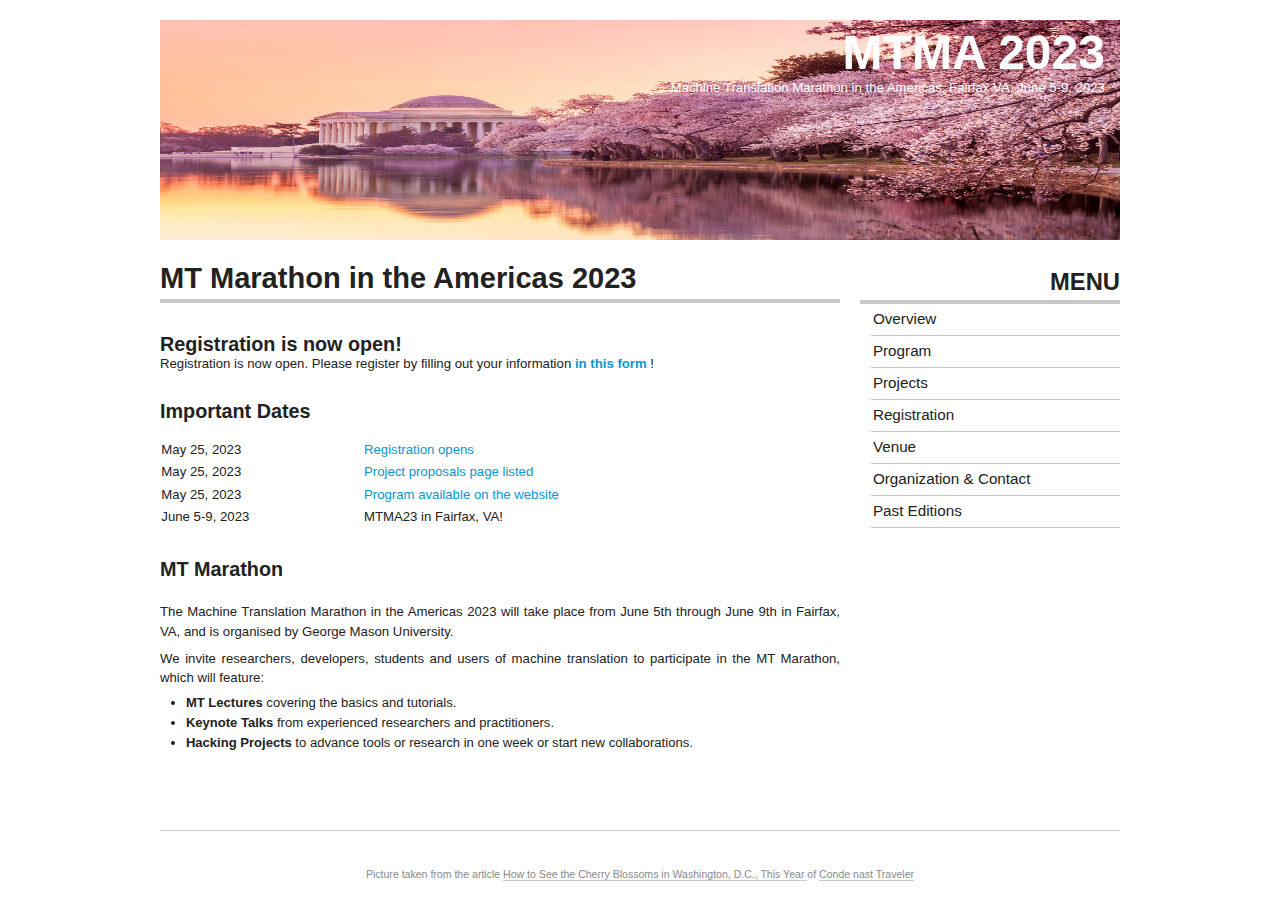
<file: index.html>
<!DOCTYPE html PUBLIC "-//W3C//DTD XHTML 1.0 Strict//EN" "https://www.w3.org/TR/xhtml1/DTD/xhtml1-strict.dtd">

<html xmlns="https://www.w3.org/1999/xhtml" xml:lang="en" lang="en"><head>
  <title>MTMA 2023 Mason
</title>
  <meta name="generator" content="PmWiki"/>
  <link rel="stylesheet" type="text/css" href="assets/css/style.css" media="screen"/>
  <link rel="stylesheet" type="text/css" href="assets/css/custom.css" media="screen"/>
  <!--[if lte IE 7]><link rel="stylesheet" type="text/css" href="https://www.statmt.org/mtm12/pub/skins/Nepherim-Equilibrium/ie7.css" media="screen" /><![endif]-->
  <!--HTMLHeader-->
  <meta http-equiv="Content-Type" content="text/html; charset=UTF-8"/>
  <meta name="robots" content="index,follow"/>

<style type="text/css">
<!--
tr.passed td {text-decoration: line-through;}
tr td.passed {text-decoration: line-through;}
-->
.alncenter { text-align: center; }
</style>

<!-- Marquee Styles -->
<style style="text/css">
.marquee {
height: 55px;
overflow: hidden;
position: relative;
}
.marquee h3 {
position: absolute;
width: 100%;
height: 100%;
margin: 0;
        line-height: 20px;
        text-align: center;
        /* Starting position */
        -moz-transform:translateX(100%);
        -webkit-transform:translateX(100%);
transform:translateX(100%);
          /* Apply animation to this element */
          -moz-animation: marquee 10s linear infinite;
          -webkit-animation: marquee 10s linear infinite;
animation: marquee 10s linear infinite;
}
/* Move it (define the animation) */
@-moz-keyframes marquee {
    0%   { -moz-transform: translateX(100%); }
    100% { -moz-transform: translateX(-100%); }
}
@-webkit-keyframes marquee {
    0%   { -webkit-transform: translateX(100%); }
    100% { -webkit-transform: translateX(-100%); }
}
@keyframes marquee {
    0%   {
        -moz-transform: translateX(100%); /* Firefox bug fix */
        -webkit-transform: translateX(100%); /* Firefox bug fix */
transform: translateX(100%);
    }
    100% {
        -moz-transform: translateX(-100%); /* Firefox bug fix */
        -webkit-transform: translateX(-100%); /* Firefox bug fix */
transform: translateX(-100%);
    }
}
</style>

<style style="text/css">
.righttop {
float: right;
position: relative;
top: -55px;
}
</style>


</head>

<body>
  <div id="page-wrap" class="force_contain">
    <div id="top">
      <!-- PageHeaderFmt -->
      <div id="siteheader">
        <h1 class="sitetitle"><a class="urllink" href="https://mtma23.github.io/" rel="nofollow" style="color: white">MTMA 2023</a></h1>
        <div class="sitetag">Machine Translation Marathon in the Americas, Fairfax VA, June 5-9, 2023</div>
      </div>
    </div>

    <div class="content">
      <!-- PageTitleFmt -->
      <div class="vspace"></div>
      <h3 class="page-head"><a href="https://mtma23.github.io/">MT Marathon in the Americas 2023
</a></h3>
      <!-- /PageTitleFmt -->

      <!-- PageText -->
      <div id="wikitext">

        <h3> Registration is now open! </h3>
        Registration is now open. Please register by filling out your information <b><a href="https://forms.gle/eahQxxQ2fVy6bJWR6"> in this form </a></b>!
        
        
<h3>Important Dates</h3>
<!--   All dates below are tentative. They will be updated with exact dates soon. -->

<br/>

<table id="important-dates">
  <tr class=''>
    <td>May 25, 2023</td>
    <td><a href="registration.html">Registration opens</a></td>
  </tr>
  
  <tr class=''>
    <td>May 25, 2023</td>
    <td><a href="projects.html">Project proposals page listed</a></td>
  </tr>
  
  <tr class=''>
    <td>May 25, 2023</td>
    <td><a href="program.html">Program available on the website</a></td>
  </tr>
  <tr class=''>
    <td>June 5-9, 2023</td>
    <td>MTMA23 in Fairfax, VA!</td>
  </tr>
</table>

<h3>MT Marathon</h3>

<br/>
<p class="vspace" >
The Machine Translation Marathon in the Americas 2023 will take place from June 5th through June 9th in Fairfax, VA, and is organised 
 by George Mason University.
</p>
<p>
We invite researchers, developers, students and users of machine translation to participate in the MT Marathon, which will feature:
</p>
<ul>
<li> <b>MT Lectures</b> covering the basics and tutorials.</li>
<li> <b>Keynote Talks</b> from experienced researchers and practitioners.</li>
<li> <b>Hacking Projects</b> to advance tools or research in one week or start new collaborations.</li>
</ul>

<br/>

<!-- <h3>Sponsors</h3>
<p></p>

<div id="sponsors-grid">
  <div class="sponsors-element">
      <a href="https://translator.microsoft.com/"><img id="sp-3" src="assets/logos/logo-microsoft.png" height="40" border="0"/></a>
  </div>
</div>
 -->


      </div>
      <!-- /PageText -->
    </div>

    <div id="sidebar">
      <!-- PageRightFmt -->
      <h2>MENU</h2>
      <ul>
        <li><a class="selflink" href="https://mtma23.github.io/">Overview</a> </li>

        <!--<li><a class="wikilink" href="keynotes.html">Keynote Talks</a> </li>-->
        <li><a class="wikilink" href="program.html">Program</a></li>
        <li><a class="wikilink" href="projects.html">Projects</a></li>

        <li><a class="wikilink" href="registration.html">Registration</a></li>
        <!--<li><span class="wikilink">Registration</span> (closed, register on site)</li> -->

        <li><a class="wikilink" href="venue.html">Venue</a>
        <!--<li><a class="wikilink" href="visas.html">Visa</a> </li>-->

        <!--<li><a class="wikilink" href="participants.html">Registered Participants</a></li>-->
        <li><a class="wikilink" href="organization.html">Organization &amp; Contact</a> </li>
        <li><a class="wikilink" href="past.html">Past Editions</a> </li>
      </ul>
      <!-- /PageRightFmt -->
    </div>
  </div>

  <div id="footer">
    <!-- PageFooterFmt -->
    <!--<div class="footer">-->
        <!--<p>The Machine Translation Marathon is supported by <a class="urllink" rel="nofollow" href="">XYZ</a>.</p>-->
    <!--</div>-->
    <!-- /PageFooterFmt -->

    <div class="credits">
      Picture taken from the article <a href="https://www.cntraveler.com/story/how-to-see-washington-dc-cherry-blossoms-this-year">How to See the Cherry Blossoms in Washington, D.C., This Year </a> of <a href="https://www.cntraveler.com/story/how-to-see-washington-dc-cherry-blossoms-this-year">Conde nast Traveler</a> 
    </div>
  </div>

<!-- HTMLFooter -->

</body>
</html>
</file>
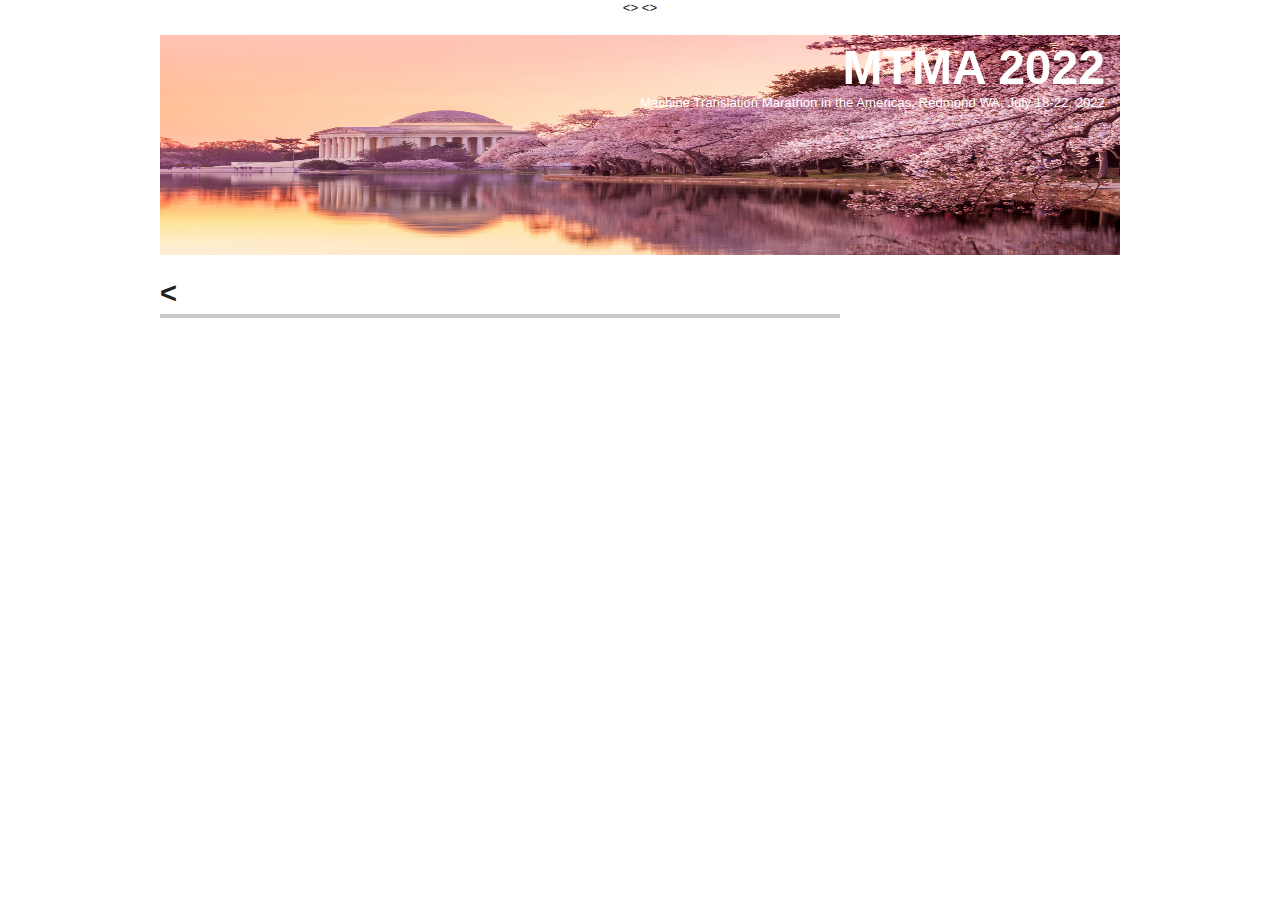
<file: _template.html>
<!DOCTYPE html PUBLIC "-//W3C//DTD XHTML 1.0 Strict//EN" "https://www.w3.org/TR/xhtml1/DTD/xhtml1-strict.dtd">
<<SUPERHEADER>>
<html xmlns="https://www.w3.org/1999/xhtml" xml:lang="en" lang="en"><head>
  <title><<PAGETITLE>></title>
  <meta name="generator" content="PmWiki"/>
  <link rel="stylesheet" type="text/css" href="assets/css/style.css" media="screen"/>
  <link rel="stylesheet" type="text/css" href="assets/css/custom.css" media="screen"/>
  <!--[if lte IE 7]><link rel="stylesheet" type="text/css" href="https://www.statmt.org/mtm12/pub/skins/Nepherim-Equilibrium/ie7.css" media="screen" /><![endif]-->
  <!--HTMLHeader-->
  <meta http-equiv="Content-Type" content="text/html; charset=UTF-8"/>
  <meta name="robots" content="index,follow"/>

<<HEAD>>

</head>

<body>
  <div id="page-wrap" class="force_contain">
    <div id="top">
      <!-- PageHeaderFmt -->
      <div id="siteheader">
        <h1 class="sitetitle"><a class="urllink" href="https://mtma22.github.io/" rel="nofollow" style="color: white">MTMA 2022</a></h1>
        <div class="sitetag">Machine Translation Marathon in the Americas, Redmond WA, July 18-22, 2022</div>
      </div>
    </div>

    <div class="content">
      <!-- PageTitleFmt -->
      <div class="vspace"></div>
      <h3 class="page-head"><a href="https://mtma22.github.io/"><<TITLE>></a></h3>
      <!-- /PageTitleFmt -->

      <!-- PageText -->
      <div id="wikitext">

<<BODY>>

      </div>
      <!-- /PageText -->
    </div>

    <div id="sidebar">
      <!-- PageRightFmt -->
      <h2>MENU</h2>
      <ul>
        <li><a class="selflink" href="https://mtma22.github.io/">Overview</a> </li>

        <!--<li><a class="wikilink" href="keynotes.html">Keynote Talks</a> </li>-->
        <li><a class="wikilink" href="program.html">Program</a></li>
        <li><a class="wikilink" href="projects.html">Projects</a></li>

        <li><a class="wikilink" href="registration.html">Registration</a></li>
        <!--<li><span class="wikilink">Registration</span> (closed, register on site)</li> -->

        <li><a class="wikilink" href="venue.html">Venue</a>
        <!--<li><a class="wikilink" href="visas.html">Visa</a> </li>-->

        <!--<li><a class="wikilink" href="participants.html">Registered Participants</a></li>-->
        <li><a class="wikilink" href="organization.html">Organization &amp; Contact</a> </li>
        <li><a class="wikilink" href="past.html">Past Editions</a> </li>
      </ul>
      <!-- /PageRightFmt -->
    </div>
  </div>

  <div id="footer">
    <!-- PageFooterFmt -->
    <!--<div class="footer">-->
        <!--<p>The Machine Translation Marathon is supported by <a class="urllink" rel="nofollow" href="">XYZ</a>.</p>-->
    <!--</div>-->
    <!-- /PageFooterFmt -->

    <div class="credits">
      Based on <a href="https://pmwiki.com/Cookbook/Equilibrium">Equilibrium</a> theme originally by <a href="https://madebyon.com/">Made By On</a>, adapted by <a href="https://solidgone.org/Skins">David Gilbert</a><br/>
      Banner picture by CommunistSquared [CC0 1.0], <a href="https://commons.wikimedia.org/wiki/File:SeattleQueenAnneSeptember2021.jpg">via Wikimedia Commons</a>
    </div>
  </div>

<!-- HTMLFooter -->

</body>
</html>
</file>
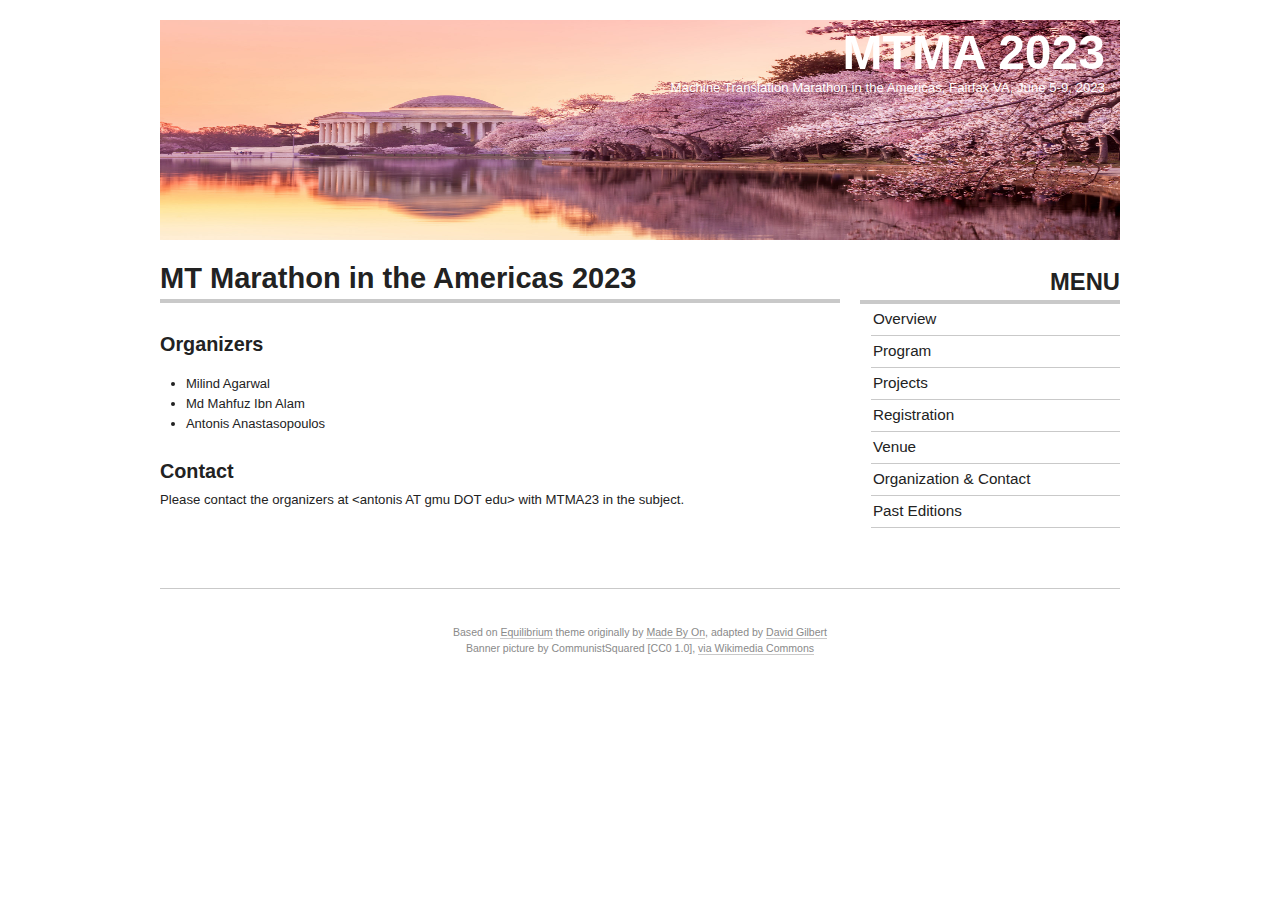
<file: organization.html>
<!DOCTYPE html PUBLIC "-//W3C//DTD XHTML 1.0 Strict//EN" "https://www.w3.org/TR/xhtml1/DTD/xhtml1-strict.dtd">

<html xmlns="https://www.w3.org/1999/xhtml" xml:lang="en" lang="en"><head>
  <title>MTMA 2023 GMU</title>
  <meta name="generator" content="PmWiki"/>
  <link rel="stylesheet" type="text/css" href="assets/css/style.css" media="screen"/>
  <link rel="stylesheet" type="text/css" href="assets/css/custom.css" media="screen"/>
  <!--[if lte IE 7]><link rel="stylesheet" type="text/css" href="https://www.statmt.org/mtm12/pub/skins/Nepherim-Equilibrium/ie7.css" media="screen" /><![endif]-->
  <!--HTMLHeader-->
  <meta http-equiv="Content-Type" content="text/html; charset=UTF-8"/>
  <meta name="robots" content="index,follow"/>

<style type="text/css">
<!--
tr.passed td {text-decoration: line-through;}
tr td.passed {text-decoration: line-through;}
-->
.alncenter { text-align: center; }
</style>

<!-- Marquee Styles -->
<style style="text/css">
.marquee {
height: 55px;
overflow: hidden;
position: relative;
}
.marquee h3 {
position: absolute;
width: 100%;
height: 100%;
margin: 0;
        line-height: 20px;
        text-align: center;
        /* Starting position */
        -moz-transform:translateX(100%);
        -webkit-transform:translateX(100%);
transform:translateX(100%);
          /* Apply animation to this element */
          -moz-animation: marquee 10s linear infinite;
          -webkit-animation: marquee 10s linear infinite;
animation: marquee 10s linear infinite;
}
/* Move it (define the animation) */
@-moz-keyframes marquee {
    0%   { -moz-transform: translateX(100%); }
    100% { -moz-transform: translateX(-100%); }
}
@-webkit-keyframes marquee {
    0%   { -webkit-transform: translateX(100%); }
    100% { -webkit-transform: translateX(-100%); }
}
@keyframes marquee {
    0%   {
        -moz-transform: translateX(100%); /* Firefox bug fix */
        -webkit-transform: translateX(100%); /* Firefox bug fix */
transform: translateX(100%);
    }
    100% {
        -moz-transform: translateX(-100%); /* Firefox bug fix */
        -webkit-transform: translateX(-100%); /* Firefox bug fix */
transform: translateX(-100%);
    }
}
</style>

<style style="text/css">
.righttop {
float: right;
position: relative;
top: -55px;
}
</style>


</head>

<body>
  <div id="page-wrap" class="force_contain">
    <div id="top">
      <!-- PageHeaderFmt -->
      <div id="siteheader">
        <h1 class="sitetitle"><a class="urllink" href="https://mtma23.github.io/" rel="nofollow" style="color: white">MTMA 2023</a></h1>
        <div class="sitetag">Machine Translation Marathon in the Americas, Fairfax VA, June 5-9, 2023</div>
      </div>
    </div>

    <div class="content">
      <!-- PageTitleFmt -->
      <div class="vspace"></div>
      <h3 class="page-head"><a href="https://mtma23.github.io/">MT Marathon in the Americas 2023
</a></h3>
      <!-- /PageTitleFmt -->

      <!-- PageText -->
      <div id="wikitext">


<h3>Organizers</h3>
<br/>
<ul>
  <li>Milind Agarwal</li>
  <li>Md Mahfuz Ibn Alam</li>
  <li>Antonis Anastasopoulos</li>
</ul>

<h3>Contact</h3>

<p>
Please contact the organizers at <span>&lt;antonis AT gmu DOT edu&gt;</span> with MTMA23 in the subject.
</p>

      </div>
      <!-- /PageText -->
    </div>

    <div id="sidebar">
      <!-- PageRightFmt -->
      <h2>MENU</h2>
      <ul>
        <li><a class="selflink" href="https://mtma23.github.io/">Overview</a> </li>

        <!--<li><a class="wikilink" href="keynotes.html">Keynote Talks</a> </li>-->
        <li><a class="wikilink" href="program.html">Program</a></li>
        <li><a class="wikilink" href="projects.html">Projects</a></li>

        <li><a class="wikilink" href="registration.html">Registration</a></li>
        <!--<li><span class="wikilink">Registration</span> (closed, register on site)</li> -->

        <li><a class="wikilink" href="venue.html">Venue</a>
        <!--<li><a class="wikilink" href="visas.html">Visa</a> </li>-->

        <!--<li><a class="wikilink" href="participants.html">Registered Participants</a></li>-->
        <li><a class="wikilink" href="organization.html">Organization &amp; Contact</a> </li>
        <li><a class="wikilink" href="past.html">Past Editions</a> </li>
      </ul>
      <!-- /PageRightFmt -->
    </div>
  </div>

  <div id="footer">
    <!-- PageFooterFmt -->
    <!--<div class="footer">-->
        <!--<p>The Machine Translation Marathon is supported by <a class="urllink" rel="nofollow" href="">XYZ</a>.</p>-->
    <!--</div>-->
    <!-- /PageFooterFmt -->

    <div class="credits">
      Based on <a href="https://pmwiki.com/Cookbook/Equilibrium">Equilibrium</a> theme originally by <a href="https://madebyon.com/">Made By On</a>, adapted by <a href="https://solidgone.org/Skins">David Gilbert</a><br/>
      Banner picture by CommunistSquared [CC0 1.0], <a href="https://commons.wikimedia.org/wiki/File:SeattleQueenAnneSeptember2021.jpg">via Wikimedia Commons</a>
    </div>
  </div>

<!-- HTMLFooter -->

</body>
</html>
</file>
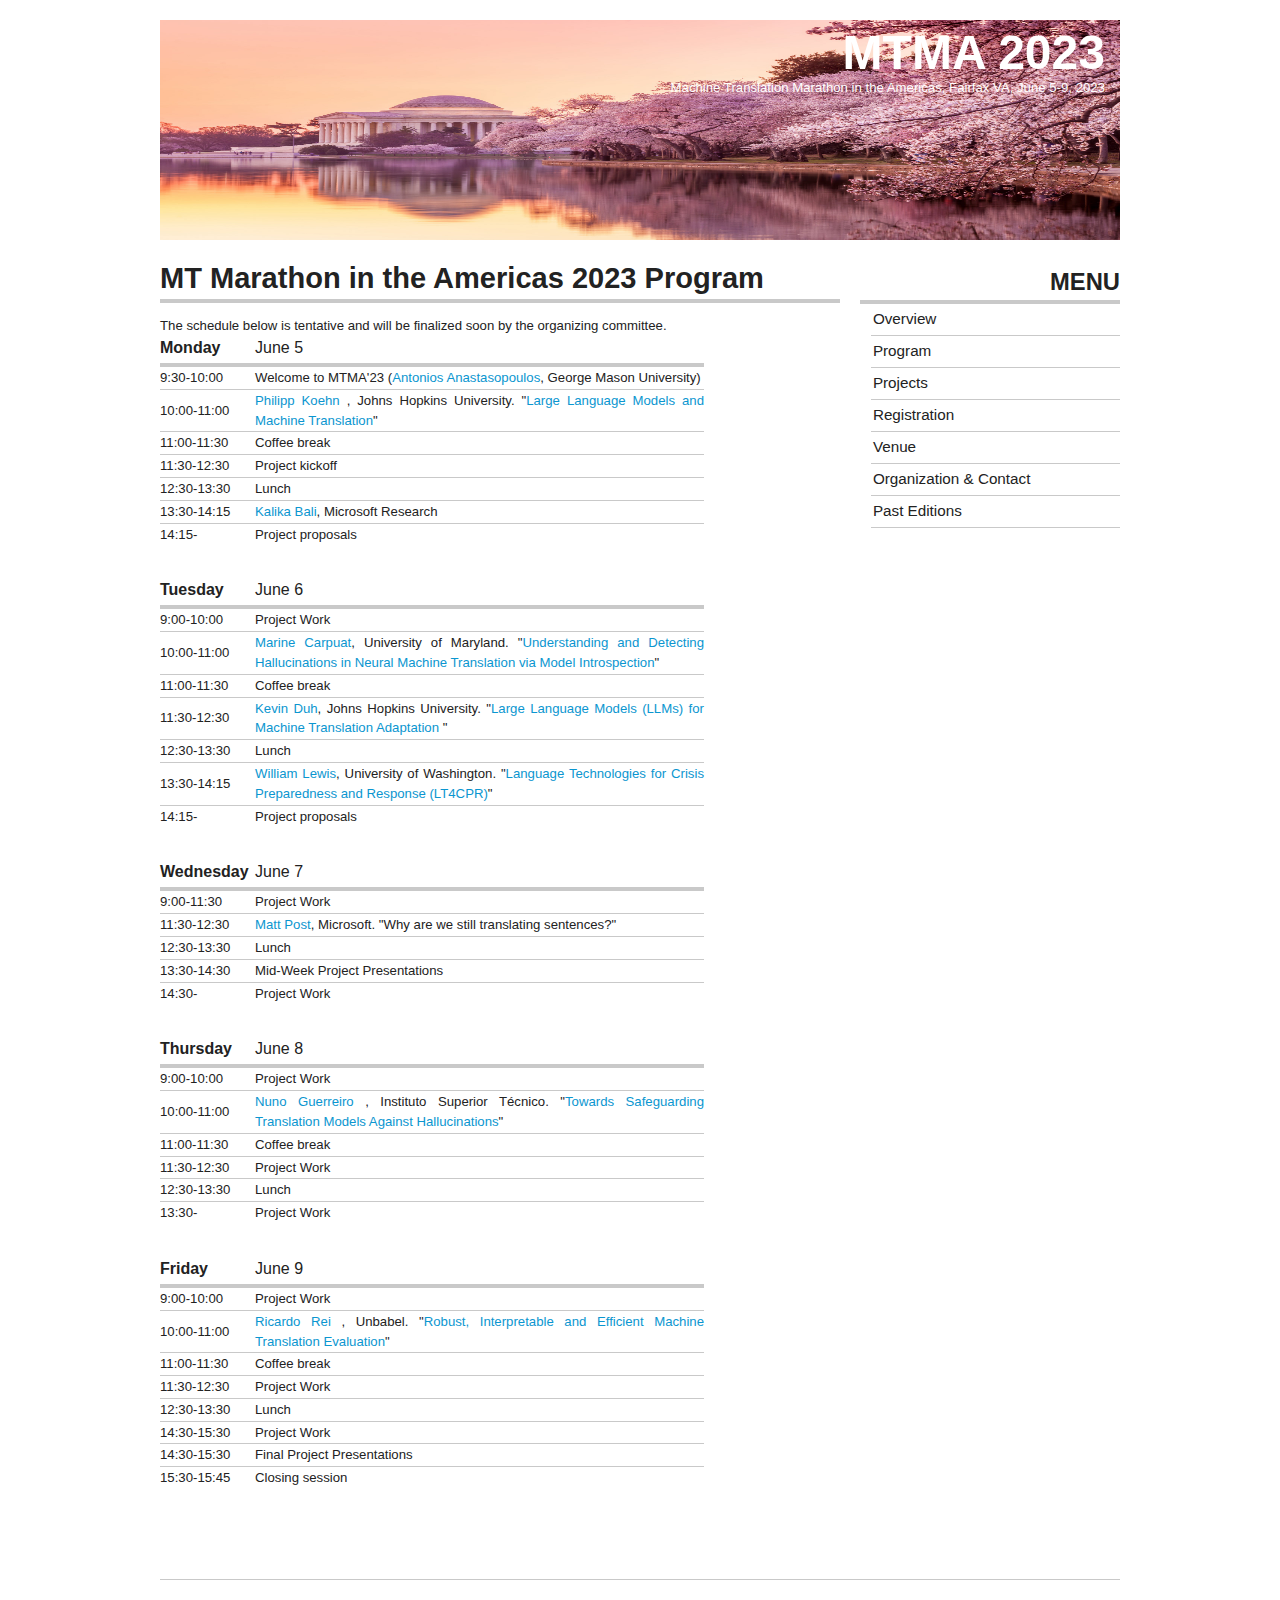
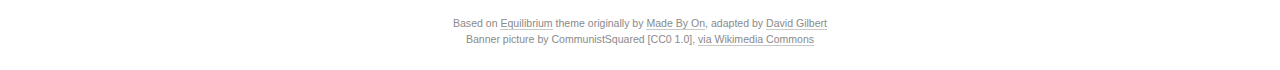
<file: program.html>
<!DOCTYPE html PUBLIC "-//W3C//DTD XHTML 1.0 Strict//EN" "https://www.w3.org/TR/xhtml1/DTD/xhtml1-strict.dtd">

<html xmlns="https://www.w3.org/1999/xhtml" xml:lang="en" lang="en"><head>
  <title>MTMA 2023 Program
</title>
  <meta name="generator" content="PmWiki"/>
  <link rel="stylesheet" type="text/css" href="assets/css/style.css" media="screen"/>
  <link rel="stylesheet" type="text/css" href="assets/css/custom.css" media="screen"/>
  <!--[if lte IE 7]><link rel="stylesheet" type="text/css" href="https://www.statmt.org/mtm12/pub/skins/Nepherim-Equilibrium/ie7.css" media="screen" /><![endif]-->
  <!--HTMLHeader-->
  <meta http-equiv="Content-Type" content="text/html; charset=UTF-8"/>
  <meta name="robots" content="index,follow"/>

<style type="text/css">
  #programme { vertical-align:middle; width:80%; margin-bottom:30px; }
  #programme tr { border-top:1px solid #c9c9c9; color:#444; }
  #programme th { padding:3px 0; font-weight:bold; }
  #programme td { padding:1px 0; }
  #programme .dayheadline { font-size:16px; border:0; border-bottom: 4px solid #c9c9c9; color:#222; }
  #programme .author { font-weight:normal; display:table-cell; }
  #programme .title { font-weight:bold; }
  #programme tr td:first-child { width:95px; }
</style>
<style style="text/css">
.righttop {
  float: right;
  position: relative;
  top: -55px;
}
</style>


</head>

<body>
  <div id="page-wrap" class="force_contain">
    <div id="top">
      <!-- PageHeaderFmt -->
      <div id="siteheader">
        <h1 class="sitetitle"><a class="urllink" href="https://mtma23.github.io/" rel="nofollow" style="color: white">MTMA 2023</a></h1>
        <div class="sitetag">Machine Translation Marathon in the Americas, Fairfax VA, June 5-9, 2023</div>
      </div>
    </div>

    <div class="content">
      <!-- PageTitleFmt -->
      <div class="vspace"></div>
      <h3 class="page-head"><a href="https://mtma23.github.io/">MT Marathon in the Americas 2023 Program
</a></h3>
      <!-- /PageTitleFmt -->

      <!-- PageText -->
      <div id="wikitext">


<br/>
        
 The schedule below is tentative and will be finalized soon by the organizing committee.

<table id='programme'>
  <tr class='dayheadline'><th>Monday</th><td>June 5</td></tr>
  <tr>
    <td>9:30-10:00</td>
    <td class=''>Welcome to MTMA'23 (<a href="https://cs.gmu.edu/~antonis/author/antonios-anastasopoulos/">Antonios Anastasopoulos</a>, George Mason University)</td>
  </tr>
  <tr>
    <td>10:00-11:00</td>
    <td class=''>
      <a href="https://www.cs.jhu.edu/~phi/">Philipp Koehn </a>, Johns Hopkins University. "<a href='https://drive.google.com/file/d/1x2MPUzUJmwdhmVVF1ot_S7C8-34Aqj7D/view?usp=sharing'>Large Language Models and Machine Translation</a>" 
    </td>
  </tr>
  <tr> <td>11:00-11:30</td>
    <td>Coffee break</td> </tr>
  <tr>
    <td>11:30-12:30</td>
    <td class=''>Project kickoff</td>
  </tr>
  <tr> <td>12:30-13:30</td>
    <td>Lunch</td> </tr>
  <tr> <td>13:30-14:15</td> 
      <td class=''>
      <a href="https://www.microsoft.com/en-us/research/people/kalikab/">Kalika Bali</a>, Microsoft Research
    </td>
  </tr>
   <tr> <td>14:15-</td> <td>
    <!--       <a href="https://docs.google.com/document/d/1_Lea0E4g-VyqiRTqVbMXfA9iLTcJyQNVQDdkiKosoJ4/edit?usp=sharing"> -->
      Project proposals
    <!--       </a> -->
  </td> </tr>
</table>

<table id='programme'>
  <tr class='dayheadline'><th>Tuesday</th><td>June 6</td></tr>
   <tr>
    <td>9:00-10:00</td>
    <td class=''>
      Project Work
    </td>
  </tr>
  
  <tr>
    <td>10:00-11:00</td>
    <td class=''>
      <a href="https://www.cs.umd.edu/~marine/">Marine Carpuat</a>, University of Maryland. "<a href='https://drive.google.com/file/d/18-Iqf4HSJm4EcKr-BLfXxcX_MVe7YZgu/view?usp=sharing'>Understanding and Detecting
Hallucinations in Neural Machine Translation via Model Introspection</a>"
    </td>
  </tr>
  <tr> <td>11:00-11:30</td> <td>Coffee break</td> </tr>
  <tr>
    <td>11:30-12:30</td>
    <td class=''>
      <a href="https://www.cs.jhu.edu/~kevinduh/">Kevin Duh</a>, Johns Hopkins University. "<a href='https://www.cs.jhu.edu/~kevinduh/notes/2306-MTMA-LLMforMT.pdf'>Large	Language	Models	(LLMs)	for	Machine	Translation	Adaptation </a>"
    </td>
  </tr>
  <tr> <td>12:30-13:30</td> <td>Lunch</td> </tr>
  <tr> <td>13:30-14:15</td> <td>
      <a href="https://faculty.washington.edu/wlewis2/">William Lewis</a>, University of Washington. "<a href='https://drive.google.com/file/d/1zBXGayGVhkZ4EXGOHjEebutn_TwDOq0O/view?usp=sharing'>Language Technologies for Crisis Preparedness and Response (LT4CPR)</a>"
    </td>
  </tr>
   <tr> <td>14:15-</td> <td>
      Project proposals
  </td> </tr>
</table>


<table id='programme'>
  <tr class='dayheadline'><th>Wednesday</th><td>June 7</td></tr>
   <tr>
    <td>9:00-11:30</td>
    <td class=''>Project Work
    </td>
  </tr>
  <tr>
    <td>11:30-12:30</td>
    <td class=''><a href="https://post3.net/">Matt Post</a>, Microsoft. "Why are we still translating sentences?" 
    </td>
  </tr>
  <tr> <td>12:30-13:30</td> <td>Lunch</td> </tr>
  <tr> <td>13:30-14:30</td> <td>Mid-Week Project Presentations</td> </tr>
  <tr>
    <td>14:30-</td>
    <td class=''>
        Project Work
    </td>
  </tr>
</table>


<table id='programme'>
  <tr class='dayheadline'><th>Thursday</th><td>June 8</td></tr>
   <tr>
    <td>9:00-10:00</td>
    <td class=''>
      Project Work
    </td>
  </tr>
  
  <tr>
    <td>10:00-11:00</td>
    <td class=''>
      <a href="https://nunonmg.github.io/">Nuno Guerreiro</a> , Instituto Superior Técnico. "<a href='https://drive.google.com/file/d/1-MlRTpYlwX4wobVS2dzZCs0NwAcewsUM/view?usp=sharing'>Towards Safeguarding Translation Models Against Hallucinations</a>" 
    </td>
  </tr>
  <tr> <td>11:00-11:30</td> <td>Coffee break</td> </tr>
  <tr>
    <td>11:30-12:30</td>
    <td class=''>
      Project Work
    </td>
  </tr>
  <tr> <td>12:30-13:30</td> <td>Lunch</td> </tr>
  <tr> <td>13:30-</td> <td>Project Work</td> </tr>
</table>


<table id='programme'>
  <tr class='dayheadline'><th>Friday</th><td>June 9</td></tr>
   <tr>
    <td>9:00-10:00</td>
    <td class=''>
      Project Work
    </td>
  </tr>
  
   <tr>
    <td>10:00-11:00</td>
    <td class=''>
      <a href='https://scholar.google.com/citations?user=jf4S4tsAAAAJ&hl=en'>Ricardo Rei </a>, Unbabel. "<a href='https://drive.google.com/file/d/1f42HjtDqaPDd430caqHHE-Izs-nGAkNR/view?usp=sharing'>Robust, Interpretable and Efficient Machine Translation Evaluation</a>"
    </td>
  </tr>

  <tr> <td>11:00-11:30</td> <td>Coffee break</td> </tr>
  <tr>
    <td>11:30-12:30</td>
    <td class=''>
     Project Work
    </td
  </tr>
  <tr> <td>12:30-13:30</td> <td>Lunch</td> </tr>
       <tr>
    <td>14:30-15:30</td>
    <td class=''>
        Project Work
    </td>
  </tr>
      
  <tr>
    <td>14:30-15:30</td>
    <td class=''>
        Final Project Presentations
    </td>
  </tr>
  <tr>
    <td>15:30-15:45</td>
    <td class=''>Closing session</td>
      </tr></table>

      </div>
      <!-- /PageText -->
    </div>

    <div id="sidebar">
      <!-- PageRightFmt -->
      <h2>MENU</h2>
      <ul>
        <li><a class="selflink" href="https://mtma23.github.io/">Overview</a> </li>

        <!--<li><a class="wikilink" href="keynotes.html">Keynote Talks</a> </li>-->
        <li><a class="wikilink" href="program.html">Program</a></li>
        <li><a class="wikilink" href="projects.html">Projects</a></li>

        <li><a class="wikilink" href="registration.html">Registration</a></li>
        <!--<li><span class="wikilink">Registration</span> (closed, register on site)</li> -->

        <li><a class="wikilink" href="venue.html">Venue</a>
        <!--<li><a class="wikilink" href="visas.html">Visa</a> </li>-->

        <!--<li><a class="wikilink" href="participants.html">Registered Participants</a></li>-->
        <li><a class="wikilink" href="organization.html">Organization &amp; Contact</a> </li>
        <li><a class="wikilink" href="past.html">Past Editions</a> </li>
      </ul>
      <!-- /PageRightFmt -->
    </div>
  </div>

  <div id="footer">
    <!-- PageFooterFmt -->
    <!--<div class="footer">-->
        <!--<p>The Machine Translation Marathon is supported by <a class="urllink" rel="nofollow" href="">XYZ</a>.</p>-->
    <!--</div>-->
    <!-- /PageFooterFmt -->

    <div class="credits">
      Based on <a href="https://pmwiki.com/Cookbook/Equilibrium">Equilibrium</a> theme originally by <a href="https://madebyon.com/">Made By On</a>, adapted by <a href="https://solidgone.org/Skins">David Gilbert</a><br/>
      Banner picture by CommunistSquared [CC0 1.0], <a href="https://commons.wikimedia.org/wiki/File:SeattleQueenAnneSeptember2021.jpg">via Wikimedia Commons</a>
    </div>
  </div>

<!-- HTMLFooter -->

</body>
</html>
</file>
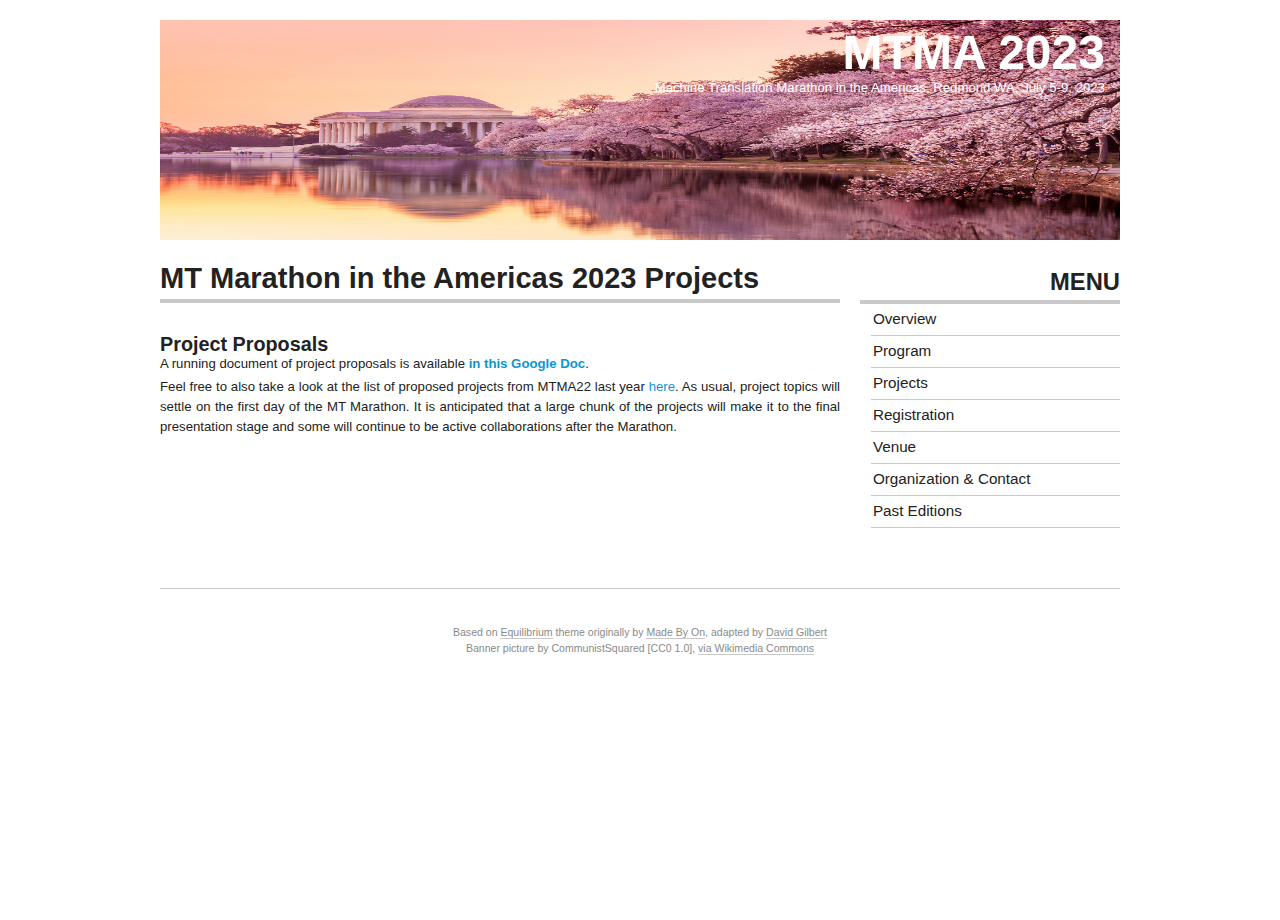
<file: projects.html>
<!DOCTYPE html PUBLIC "-//W3C//DTD XHTML 1.0 Strict//EN" "https://www.w3.org/TR/xhtml1/DTD/xhtml1-strict.dtd">

<html xmlns="https://www.w3.org/1999/xhtml" xml:lang="en" lang="en"><head>
  <title>MTMA 2023 Projects
</title>
  <meta name="generator" content="PmWiki"/>
  <link rel="stylesheet" type="text/css" href="assets/css/style.css" media="screen"/>
  <link rel="stylesheet" type="text/css" href="assets/css/custom.css" media="screen"/>
  <!--[if lte IE 7]><link rel="stylesheet" type="text/css" href="https://www.statmt.org/mtm12/pub/skins/Nepherim-Equilibrium/ie7.css" media="screen" /><![endif]-->
  <!--HTMLHeader-->
  <meta http-equiv="Content-Type" content="text/html; charset=UTF-8"/>
  <meta name="robots" content="index,follow"/>



</head>

<body>
  <div id="page-wrap" class="force_contain">
    <div id="top">
      <!-- PageHeaderFmt -->
      <div id="siteheader">
        <h1 class="sitetitle"><a class="urllink" href="https://mtma22.github.io/" rel="nofollow" style="color: white">MTMA 2023</a></h1>
        <div class="sitetag">Machine Translation Marathon in the Americas, Redmond WA, July 5-9, 2023</div>
      </div>
    </div>

    <div class="content">
      <!-- PageTitleFmt -->
      <div class="vspace"></div>
      <h3 class="page-head"><a href="https://mtma22.github.io/">MT Marathon in the Americas 2023 Projects
</a></h3>
      <!-- /PageTitleFmt -->

      <!-- PageText -->
      <div id="wikitext">

        <h3> Project Proposals </h3> 
        A running document of project proposals is available <b><a href="https://docs.google.com/document/d/1V30k4-5Ebz4u7KFjt4eFPAIm5uz5DWEKreZeB174TiQ/edit#heading=h.56qvwuxnxquq"> 
        in this Google Doc</a></b>.

<p>
Feel free to also take a look at the list of proposed projects from
   MTMA22 last year <a href="https://docs.google.com/document/d/1_Lea0E4g-VyqiRTqVbMXfA9iLTcJyQNVQDdkiKosoJ4/edit?usp=sharing">here</a>. 
As usual, project topics will settle on the first day of the MT Marathon. It is anticipated that a large chunk of the projects will make it to the final presentation stage and
  some will continue to be active collaborations after the Marathon.
</p>


<!--
<ul>
<li><a href="">Interactive document with project proposals (add your project here!)</a>.</li>
<li><a href="">Repository with project presentations</a>.</li>
</ul>

<h3>What Are Those Projects, Anyway?</h3>

<p>
Projects are the cornerstone of MT Marathons. In practice, they consist of:
</p>

<ul>
<li>
Crazy advertisement and reporting sessions:
<br/>
<img src="https://homepages.inf.ed.ac.uk/rgrundki/mtm19/assets/photos/P1470027.JPG" width="640" alt="" />
</li>

<li>
Smooth asynchronous organization:
<br/>
<img src="https://homepages.inf.ed.ac.uk/rgrundki/mtm19/assets/photos/P1550618.JPG" width="640" alt="" />
</li>

<li>
Leisure debates in small groups:
<br/>
<img src="https://homepages.inf.ed.ac.uk/rgrundki/mtm19/assets/photos/P1470040.JPG" width="640" alt="" />
</li>

<li>
Serious discussions:
<br/>
<img src="https://homepages.inf.ed.ac.uk/rgrundki/mtm19/assets/photos/P1470041.JPG" width="640" alt="" />
</li>

<li>
Diligent work:
<br/>
<img src="https://homepages.inf.ed.ac.uk/rgrundki/mtm19/assets/photos/P1550668.JPG" width="640" alt="" />
</li>


<li>
Frenetic coding:
<br/>
<img src="https://homepages.inf.ed.ac.uk/rgrundki/mtm19/assets/photos/P1470042.JPG" width="640" alt="" />
</li>

<li>
Swamped computers and networks:
<br/>
<img src="https://homepages.inf.ed.ac.uk/rgrundki/mtm19/assets/photos/network.JPG" width="640" alt="" />
</li>

<li>
Moments of amazing discoveries:
<br/>
<img src="https://homepages.inf.ed.ac.uk/rgrundki/mtm19/assets/photos/P1550660.JPG" width="640" alt="" />
</li>

<li>
And also minutes of peaceful deliberation:
<br/>
<img src="https://homepages.inf.ed.ac.uk/rgrundki/mtm19/assets/photos/P1470056.JPG" width="640" alt="" />
</li>
</ul>
-->



      </div>
      <!-- /PageText -->
    </div>

    <div id="sidebar">
      <!-- PageRightFmt -->
      <h2>MENU</h2>
      <ul>
        <li><a class="selflink" href="https://mtma23.github.io/">Overview</a> </li>

        <!--<li><a class="wikilink" href="keynotes.html">Keynote Talks</a> </li>-->
        <li><a class="wikilink" href="program.html">Program</a></li>
        <li><a class="wikilink" href="projects.html">Projects</a></li>

        <li><a class="wikilink" href="registration.html">Registration</a></li>
        <!--<li><span class="wikilink">Registration</span> (closed, register on site)</li> -->

        <li><a class="wikilink" href="venue.html">Venue</a>
        <!--<li><a class="wikilink" href="visas.html">Visa</a> </li>-->

        <!--<li><a class="wikilink" href="participants.html">Registered Participants</a></li>-->
        <li><a class="wikilink" href="organization.html">Organization &amp; Contact</a> </li>
        <li><a class="wikilink" href="past.html">Past Editions</a> </li>
      </ul>
      <!-- /PageRightFmt -->
    </div>
  </div>

  <div id="footer">
    <!-- PageFooterFmt -->
    <!--<div class="footer">-->
        <!--<p>The Machine Translation Marathon is supported by <a class="urllink" rel="nofollow" href="">XYZ</a>.</p>-->
    <!--</div>-->
    <!-- /PageFooterFmt -->

    <div class="credits">
      Based on <a href="https://pmwiki.com/Cookbook/Equilibrium">Equilibrium</a> theme originally by <a href="https://madebyon.com/">Made By On</a>, adapted by <a href="https://solidgone.org/Skins">David Gilbert</a><br/>
      Banner picture by CommunistSquared [CC0 1.0], <a href="https://commons.wikimedia.org/wiki/File:SeattleQueenAnneSeptember2021.jpg">via Wikimedia Commons</a>
    </div>
  </div>

<!-- HTMLFooter -->

</body>
</html>
</file>
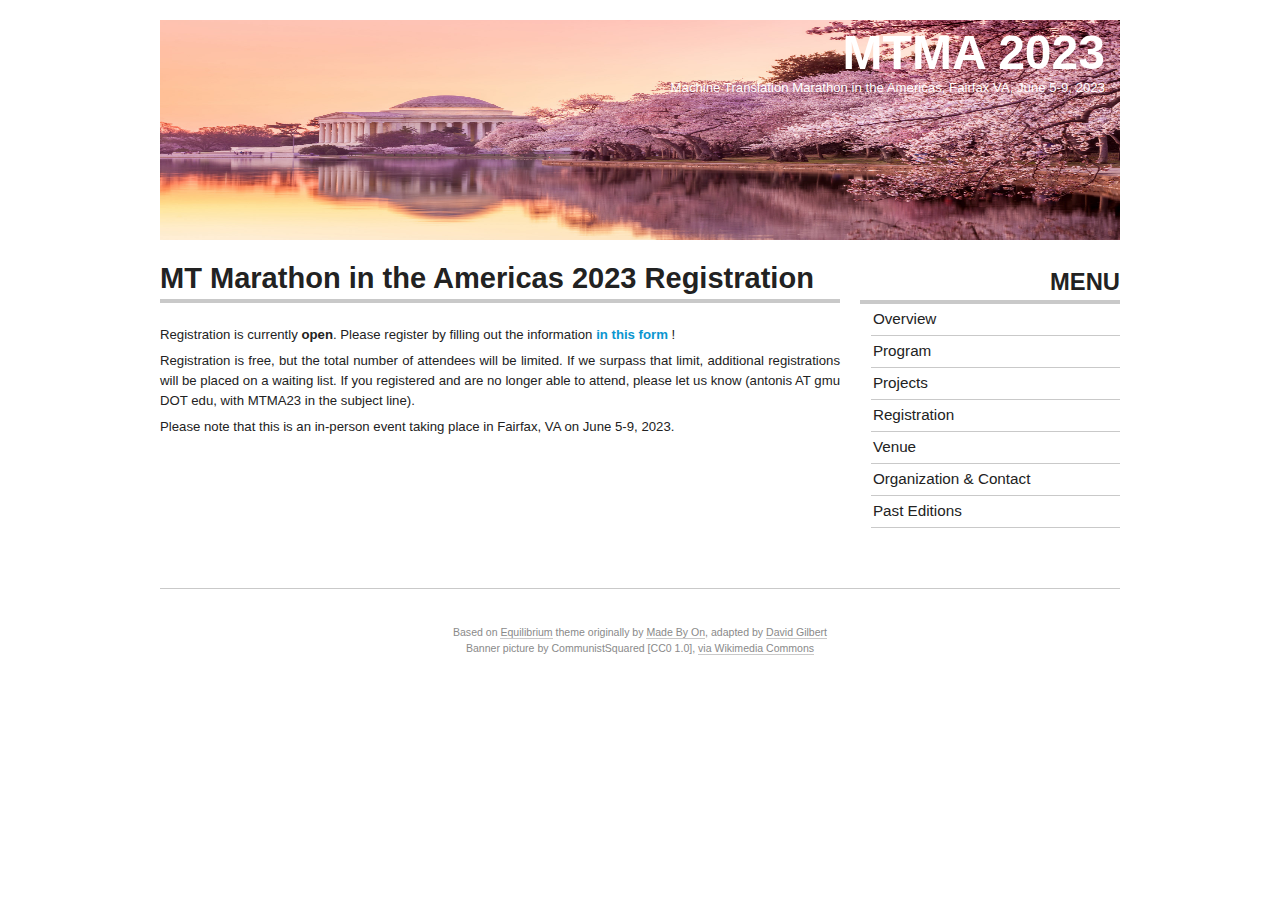
<file: registration.html>
<!DOCTYPE html PUBLIC "-//W3C//DTD XHTML 1.0 Strict//EN" "https://www.w3.org/TR/xhtml1/DTD/xhtml1-strict.dtd">

<html xmlns="https://www.w3.org/1999/xhtml" xml:lang="en" lang="en"><head>
  <title>MTMA 2023 Registration
</title>
  <meta name="generator" content="PmWiki"/>
  <link rel="stylesheet" type="text/css" href="assets/css/style.css" media="screen"/>
  <link rel="stylesheet" type="text/css" href="assets/css/custom.css" media="screen"/>
  <!--[if lte IE 7]><link rel="stylesheet" type="text/css" href="https://www.statmt.org/mtm12/pub/skins/Nepherim-Equilibrium/ie7.css" media="screen" /><![endif]-->
  <!--HTMLHeader-->
  <meta http-equiv="Content-Type" content="text/html; charset=UTF-8"/>
  <meta name="robots" content="index,follow"/>



</head>

<body>
  <div id="page-wrap" class="force_contain">
    <div id="top">
      <!-- PageHeaderFmt -->
      <div id="siteheader">
        <h1 class="sitetitle"><a class="urllink" href="https://mtma22.github.io/" rel="nofollow" style="color: white">MTMA 2023</a></h1>
        <div class="sitetag">Machine Translation Marathon in the Americas, Fairfax VA, June 5-9, 2023</div>
      </div>
    </div>

    <div class="content">
      <!-- PageTitleFmt -->
      <div class="vspace"></div>
      <h3 class="page-head"><a href="https://mtma22.github.io/">MT Marathon in the Americas 2023 Registration
</a></h3>
      <!-- /PageTitleFmt -->

      <!-- PageText -->
      <div id="wikitext">


<br/>
<p>

<!-- <a href="https://forms.office.com/r/aEEZXcacRf">Registration</a>  -->
  Registration is currently <b>open</b>. Please register by filling out the information <b><a href="https://forms.gle/eahQxxQ2fVy6bJWR6"> in this form </a></b>!
        
</p>
<p>
Registration is free, but the total number of attendees will be limited. If we surpass that limit, additional registrations will be placed on a waiting list. If you registered and are no longer able to attend, please let us know (antonis AT gmu DOT edu, with MTMA23 in the subject line).
</p>
<p>
Please note that this is an in-person event taking place in Fairfax, VA on June 5-9, 2023.
</p>


      </div>
      <!-- /PageText -->
    </div>

    <div id="sidebar">
      <!-- PageRightFmt -->
      <h2>MENU</h2>
      <ul>
        <li><a class="selflink" href="https://mtma23.github.io/">Overview</a> </li>

        <!--<li><a class="wikilink" href="keynotes.html">Keynote Talks</a> </li>-->
        <li><a class="wikilink" href="program.html">Program</a></li>
        <li><a class="wikilink" href="projects.html">Projects</a></li>

        <li><a class="wikilink" href="registration.html">Registration</a></li>
        <!--<li><span class="wikilink">Registration</span> (closed, register on site)</li> -->

        <li><a class="wikilink" href="venue.html">Venue</a>
        <!--<li><a class="wikilink" href="visas.html">Visa</a> </li>-->

        <!--<li><a class="wikilink" href="participants.html">Registered Participants</a></li>-->
        <li><a class="wikilink" href="organization.html">Organization &amp; Contact</a> </li>
        <li><a class="wikilink" href="past.html">Past Editions</a> </li>
      </ul>
      <!-- /PageRightFmt -->
    </div>
  </div>

  <div id="footer">
    <!-- PageFooterFmt -->
    <!--<div class="footer">-->
        <!--<p>The Machine Translation Marathon is supported by <a class="urllink" rel="nofollow" href="">XYZ</a>.</p>-->
    <!--</div>-->
    <!-- /PageFooterFmt -->

    <div class="credits">
      Based on <a href="https://pmwiki.com/Cookbook/Equilibrium">Equilibrium</a> theme originally by <a href="https://madebyon.com/">Made By On</a>, adapted by <a href="https://solidgone.org/Skins">David Gilbert</a><br/>
      Banner picture by CommunistSquared [CC0 1.0], <a href="https://commons.wikimedia.org/wiki/File:SeattleQueenAnneSeptember2021.jpg">via Wikimedia Commons</a>
    </div>
  </div>

<!-- HTMLFooter -->

</body>
</html>
</file>
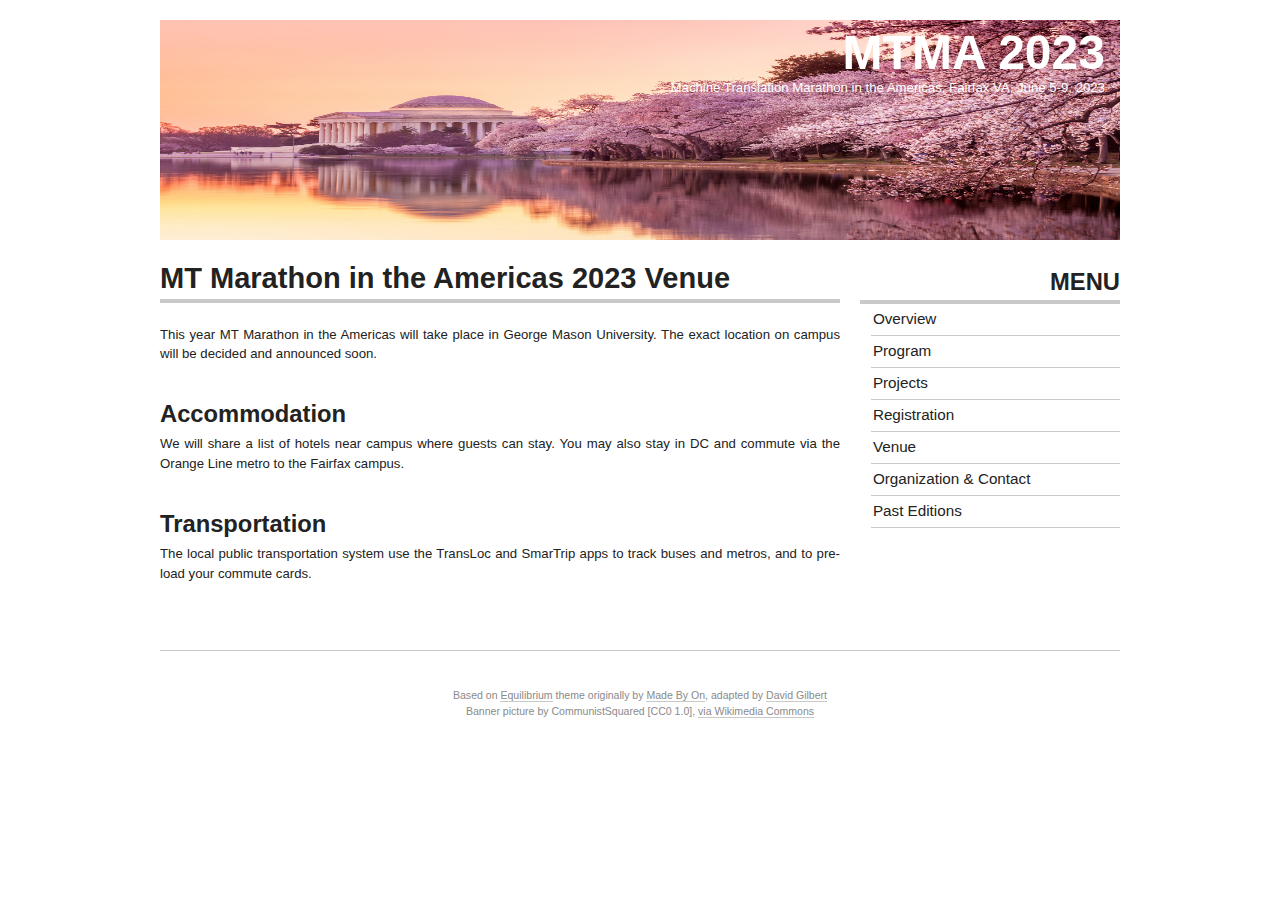
<file: venue.html>
<!DOCTYPE html PUBLIC "-//W3C//DTD XHTML 1.0 Strict//EN" "https://www.w3.org/TR/xhtml1/DTD/xhtml1-strict.dtd">

<html xmlns="https://www.w3.org/1999/xhtml" xml:lang="en" lang="en"><head>
  <title>MTMA 2023 Venue
</title>
  <meta name="generator" content="PmWiki"/>
  <link rel="stylesheet" type="text/css" href="assets/css/style.css" media="screen"/>
  <link rel="stylesheet" type="text/css" href="assets/css/custom.css" media="screen"/>
  <!--[if lte IE 7]><link rel="stylesheet" type="text/css" href="https://www.statmt.org/mtm12/pub/skins/Nepherim-Equilibrium/ie7.css" media="screen" /><![endif]-->
  <!--HTMLHeader-->
  <meta http-equiv="Content-Type" content="text/html; charset=UTF-8"/>
  <meta name="robots" content="index,follow"/>



</head>

<body>
  <div id="page-wrap" class="force_contain">
    <div id="top">
      <!-- PageHeaderFmt -->
      <div id="siteheader">
        <h1 class="sitetitle"><a class="urllink" href="https://mtma22.github.io/" rel="nofollow" style="color: white">MTMA 2023</a></h1>
        <div class="sitetag">Machine Translation Marathon in the Americas, Fairfax VA, June 5-9, 2023</div>
      </div>
    </div>

    <div class="content">
      <!-- PageTitleFmt -->
      <div class="vspace"></div>
      <h3 class="page-head"><a href="https://mtma22.github.io/">MT Marathon in the Americas 2023 Venue
</a></h3>
      <!-- /PageTitleFmt -->

      <!-- PageText -->
      <div id="wikitext">


<br/>
<p>
This year MT Marathon in the Americas will take place in George Mason University. The exact location on campus will be decided and announced soon. 
  
<!--   Redmond in Microsoft Building 99 (14820 NE 36th St, Redmond, WA 98052).  -->
</p>
<p>
<!-- This is a short (~20 min) bus ride from the <a href="https://2022.naacl.org/">NAACL</a> venue in Seattle.  -->
</p>

<!-- <h2>COVID safety</h2>
<p>
Entering Microsoft facilities require a proof of full vaccination or a negative test from the past seven days. Masks are not obligatory.
</p> -->

<h2>Accommodation</h2>
        <p> We will share a list of hotels near campus where guests can stay. You may also stay in DC and commute via the Orange Line metro to the Fairfax campus. </p> 

<!--         
        <p>
A list of hotels near the venue include: 
</p>
<p>
Extended Stay America Suites Seattle Redmond (17 minute walk)
</p>
<p>
Sonesta Select Seattle Bellevue Redmond (14 minute walk)
</p>
<p>
</p>
<p>
If you wish to stay in Seattle, the 545 bus stops near the NAACL venue and drops off near the MTMA venue.
</p>
<p>
If you wish to stay in downtown Bellevue, the 226 and 232 buses stop in downtown and drop off near the MTMA venue.
</p>
<p>
</p>
<p>
Marcin (who lives in Seattle city center near the NAACL venue) recommends the following:
</p>
<p>
Especially if you are planning to attend NAACL first, staying in Seattle in a hotel near the NAACL venue might be the best option. From there you have the 545 express bus (Stop on Olive way) to Redmond which stops near the Microsoft Campus (OTC = Overlake Transit Center). Outside rush hour that bus takes about 25 minutes and leaves every 10 to 15 minutes. It's similarly convenient for the way back. That area has reasonably good dining options either in Downtown, Belltown, South Lake Union or Capitol Hill, all in walking distance. It's also easier to make the trip from and to Redmond during the day than making your way back to Redmond from Seattle in the late evening or in the night. The area around the Microsoft Campus itself is a bit "suburban". Take this into account.
</p> -->

<h2>Transportation</h2>
<p>
  The local public transportation system use the TransLoc and SmarTrip apps to track buses and metros, and to pre-load your commute cards.
  
<!-- The local public transportations system uses <a href="https://www.myorca.com/">Orca cards</a>. These can be purcahsed at the stop at the airport, or  -->
<!-- There is also an ORCA card vending machine <a href="https://www.google.com/maps/place/Westlake+Center/@47.6121687,-122.3369746,17.51z/data=!4m5!3m4!1s0x54906ab4c7b669ad:0xc33e013f2f2401c5!8m2!3d47.61213!4d-122.33704 -->
<!-- ">under Westlake center (close to Olive way)</a> -->
</p>

<!--
<h2>Venue address</h2>

<h2>Travelling to the venue</h2>

<h2>Accommodation</h2>

<h2>Other useful links</h2>

<p>
<ul>
<li><a href="https://www.power-plugs-sockets.com/gb/scotland/">Information on UK power plug adapters</a></li>
<li>Tap water in the majority of Scotland is <a href="https://www.scottishwater.co.uk/Your-Home/Campaigns/Your-Water-Your-Life">drinkable and great-tasting</a></li>
<li><a href="https://www.visitscotland.com/about/practical-information/scotland-faqs/">Frequently asked questions about Scotland</a></li>
</ul>
</p>
-->



      </div>
      <!-- /PageText -->
    </div>

    <div id="sidebar">
      <!-- PageRightFmt -->
      <h2>MENU</h2>
      <ul>
        <li><a class="selflink" href="https://mtma23.github.io/">Overview</a> </li>

        <!--<li><a class="wikilink" href="keynotes.html">Keynote Talks</a> </li>-->
        <li><a class="wikilink" href="program.html">Program</a></li>
        <li><a class="wikilink" href="projects.html">Projects</a></li>

        <li><a class="wikilink" href="registration.html">Registration</a></li>
        <!--<li><span class="wikilink">Registration</span> (closed, register on site)</li> -->

        <li><a class="wikilink" href="venue.html">Venue</a>
        <!--<li><a class="wikilink" href="visas.html">Visa</a> </li>-->

        <!--<li><a class="wikilink" href="participants.html">Registered Participants</a></li>-->
        <li><a class="wikilink" href="organization.html">Organization &amp; Contact</a> </li>
        <li><a class="wikilink" href="past.html">Past Editions</a> </li>
      </ul>
      <!-- /PageRightFmt -->
    </div>
  </div>

  <div id="footer">
    <!-- PageFooterFmt -->
    <!--<div class="footer">-->
        <!--<p>The Machine Translation Marathon is supported by <a class="urllink" rel="nofollow" href="">XYZ</a>.</p>-->
    <!--</div>-->
    <!-- /PageFooterFmt -->

    <div class="credits">
      Based on <a href="https://pmwiki.com/Cookbook/Equilibrium">Equilibrium</a> theme originally by <a href="https://madebyon.com/">Made By On</a>, adapted by <a href="https://solidgone.org/Skins">David Gilbert</a><br/>
      Banner picture by CommunistSquared [CC0 1.0], <a href="https://commons.wikimedia.org/wiki/File:SeattleQueenAnneSeptember2021.jpg">via Wikimedia Commons</a>
    </div>
  </div>

<!-- HTMLFooter -->

</body>
</html>
</file>
<file: assets/css/custom.css>
.editconflict {
    color: green;
    font-style:italic;
    margin-top:1.33em;
    margin-bottom:1.33em;
}
.featured.title,
.latest.title,
.featured.title h2 a,
.latest.title h2 a{color:#0B96D0}.latest-title h2 a:hover,
.latest.title h2 a:hover, .featured-title h2 a:hover,
.featured.title h2 a:hover {
    color:#fff !important;
}
.featured.title, .latest.title {
    background:#000;
}
#wikitext a, #wikitext a:visited, p a, p a:visited, .postMeta-post a,
.postMeta-post a:visited, .featured.post-content h2 a,
.blogit-page-topigation a, .blogit-page-topigation a:visited,
.latest.post-content h2, #footer div a:hover,
#comments .commentmetadata li a {
    color:#0B96D0;
}
#top a:hover, #siteheader ul a:hover, ul #top li.current_page_item a:link,
ul #top li.current_page_item a:visited,
ul #top li.current_page_item a:hover,
ul #top li.current_page_item a:active,
#siteheader ul li.current_page_item a:link,
#siteheader ul li.current_page_item a:visited,
#siteheader ul li.current_page_item a:hover,
#siteheader ul li.current_page_item a:active {
    color:#fff !important;
    background:#000;
}

#siteheader .sitetitle.logo a, #siteheader.sitetitle a { color:#000; }
#siteheader .sitetitle a, #siteheader .sitetag { padding-right:10px; }
#siteheader .sitetitle a.urllink:hover { background:none; }

table.markup {
    border:2px dotted #ccf;
    width:90%;
}
td.markup1, td.markup2 {
    padding-left:10px;
    padding-right:10px;
}
table.vert td.markup1 { border-bottom:1px solid #ccf; }
table.horiz td.markup1 {
    width:23em;
    border-right:1px solid #ccf;
}
table.markup caption { text-align:left; }
div.faq p, div.faq pre { margin-left:2em; }
div.faq p.question {
    margin:1em 0 0.75em 0;
    font-weight:bold;
}
div.faqtoc div.faq * {
    display:none;
}
div.faqtoc div.faq p.question {
    display:block;
    font-weight:normal;
    margin:0.5em 0 0.5em 20px;
    line-height:normal;
}
div.faqtoc div.faq p.question * {
    display:inline;
}

.frame { border:1px solid #cccccc; padding:4px; background-color:#f9f9f9; }
.lfloat { float:left; margin-right:0.5em; }
.rfloat { float:right; margin-left:0.5em; }
a.varlink { text-decoration:none; }

table#past-editions { width:95%; margin-top:10px; }
table#past-editions tr td { text-align:center; }

table#important-dates tr td:first-child { width:200px; }

#sponsors-grid { text-align: center; }
#sponsors-grid div.sponsors-element { display:inline; padding:12px; }
#sp-1 { margin: 15px 0; }
#sp-2 { margin: 25px 0; }
#sp-3 { margin: 30px 0; }
#sp-4 { margin: 10px 0; }
</file>
<file: assets/css/style.css>
/*
-----------------------------------------
RESET
-----------------------------------------
*/
html, body, div, dl, dt, dd, ul, ol, li, h1, h2, h3, h4, h5, h6, pre, form, label, fieldset, input, p, blockquote, th, td{margin:0; padding:0}
table{border-collapse:collapse; border-spacing:0}
fieldset, img{border:0}
address, caption, cite, code, dfn, em, strong, th, var{font-style:normal; font-weight:normal}
caption, th{text-align:left}
h1, h2, h3, h4, h5, h6{font-size:100%; font-weight:normal}
q:before, q:after{content:''}

strong{font-weight:bold}
em{font-style:italic}
a img{border:none}

h1, h2, h3, h4, h5, h6{font-weight:bold}

/*
-----------------------------------------
LAYOUT
-----------------------------------------
*/
.aligncenter{display:block; margin:0 auto}
.alignleft{float:left}
.alignright{float:right}
.floatLeft{float:left}
.floatRight{float:right}
.clear{clear:both}


/*
-----------------------------------------
STRUCTURE
-----------------------------------------
*/
html, body{height:100%}
body {font-size:82.5%; font-family:Arial,Helvetica,sans-serif; color:#222; margin:0 auto -80px; text-align:center}
ul,ol {margin-left: 1em;
       font-size:82.5%} /* seems like a bug: ul did not inherit the size from body  in Ondrej's Firefox */
#page-wrap{position:relative; width:960px; margin:0 auto; padding-left:10px; padding-right:10px; text-align:left}
.content{width:680px; float:left}

h5 {padding-top: 2mm}

/*
-----------------------------------------
TYPOGRAPHY
-----------------------------------------
*/
p, address, caption, cite, pre, code, dfn, em, strong, th, var, dt, dd, tr, td
{color:#222; line-height:1.5; margin-top:0.5em; margin-bottom:0.5em; text-align:justify}
.indented{margin-left:1em}
td, tr {padding: .1em;}
pre {font-size: 1.5em}
#wikitext a, #wikitext a:visited,
p a, p a:visited,
.blogit-page-navigation a, .blogit-page-navigation a:visited,
.postMeta-post a, .postMeta-post a:visited{border-bottom:1px solid #c9c9c9; text-decoration:none}
#wikitext a, #wikitext a:visited,
p a:hover,
.blogit-page-navigation a:hover,
.postMeta-post a:hover{border-bottom:1px solid #c9c9c9; color:#000; text-decoration:none}
h1, strong{font-size:1.4em; font-weight:bold}
h4, h2, #sidebar .sidehead, #wikitext h2.section-head{font-size:1.8em; color:#222; text-transform:uppercase; padding-bottom:4px; border-bottom:4px solid #c9c9c9; margin-top:28px; margin-bottom:28px; font-weight:bold}
h3.page-head{border-bottom:4px solid #c9c9c9; color:#222; font-size:2.2em; font-weight:bold; padding-bottom:4px; margin-top:22px}
h3 a{text-decoration:none; color:#222}

.post h2,
#wikitext h2, #wikitext h3, #wikitext h4{text-transform:none; padding-bottom:0; border-bottom:0; margin-bottom:0; margin-top:1.5em}
#wikitext h3 {font-size: 1.5em}
#wikitext h4 {font-size: 1.2em}
.post ul li,
.post ol li,
#wikitext ul li,
#wikitext ol li{font-size:1.2em; margin:5px 0 5px 15px}

#reply{border-bottom:4px solid #C9C9C9; color:#222; font-size:1.8em; margin-top:28px; margin-bottom:16px; padding-bottom:4px}
#wikitext .post-head a:link, #wikitext .post-head a:visited { text-decoration:none; border:none;}

/*
-----------------------------------------
TOP
-----------------------------------------
*/
#top{margin-top:20px; padding-bottom:70px}

#siteheader {padding-top:5px; padding-right:5px; float: right; position: relative;}

h1.logo a,
#siteheader .sitetitle {float:right}
#siteheader .sitetitle a{display: block}
#siteheader .sitetag {float: right; clear: right}

#siteheader .sitetitle a{font-size:2.6em; font-weight:bold; color:#000; text-transform:uppercase; text-decoration:none}
#siteheader .sitetag {color: #fff;}

#top {
  background-image: url(../../assets/DC_cherry_blossom.png);
  background-size: 960px 220px;
  height: 150px;
}


#nav, #top ul{float:right; margin-top:1.2em}

#nav ul, #top ul{list-style-type:none;}

#nav li, #top li{display:block; display:inline}

#nav a:link,
#nav a:visited,
#top ul a:link,
#top ul a:visited{padding:5px; display:block; color:#353434; margin-left:10px; float:left; text-decoration:none; font-size:1.4em; font-weight:bold; text-transform:uppercase}

ul#nav li.current_page_item a:link,
ul#nav li.current_page_item a:visited,
ul#nav li.current_page_item a:hover,
ul#nav li.current_page_item a:active,
#top ul li.current_page_item a:link,
#top ul li.current_page_item a:visited,
#top ul li.current_page_item a:hover,
#top ul li.current_page_item a:active
{text-decoration:none}

/*
-----------------------------------------
FEATURED
-----------------------------------------
*/
.front-post,
.featured .post-wrap{width:327px; margin-bottom:3.5em; margin-right:25px; float:left}

.front-post-last{width:100%; float:left}

.featured-content,
.featured .post-content{position:relative; width:100%} /*margin-bottom:3.5em*/

.featured-content p,
.featured .post-content p{margin-top:1em}

.featured-post,
.featured .post-head{overflow:hidden; width:100%; margin-bottom:1.2em} /*height:231px; */

.featured-title h2,
#wikitext .featured .title h2{margin:8px 10px 7px; line-height:1.4em; font-size:1.1em; text-transform:none; padding-bottom:0; border-bottom:0}

.featured-title h2 a,
.featured .title h2 a{font-size:1.1em; display:block; text-decoration:none; border-bottom:0}

.featured-title,
.featured .title{display:block; z-index:101; width:100%; top:0; filter:alpha(opacity=80); -moz-opacity:.80; opacity:.80; float:left; z-index:2}

.featured-image,
.featured .post-head img{position:relative; width:100%; z-index:1; margin:0 !important} /*height:231px; */
.featured .content-wrap img {display:none}

.featured-content h2,
.featured .post-content h2{margin-top:15px}
.featured-content h2 a,
.featured .post-content h2 a{text-decoration:none}
.featured-content h2 a:hover,
.featured .post-content h2 a{color:#000}

/*
-----------------------------------------
SIDEBAR
-----------------------------------------
*/
#sidebar{float:right; width:260px; padding-left:20px; overflow:hidden}
#sidebar li {list-style-type: none; border-bottom: 1px solid #C9C9C9; line-height:29px; }
#sidebar li a{width:260px; margin:0; padding:6px 2px; list-style:none; font-size:1.4em; list-style-type:none; text-decoration:none; color:#222}
#sidebar li .wikilink {width:260px; margin:0; padding:6px 2px; list-style:none; font-size:1.4em; list-style-type:none; text-decoration:none; color:#222}
#sidebar a{color:#222; text-decoration:none}
#sidebar h2, #sidebar .sidehead{font-size:1.8em; color:#222; text-align:right; text-transform:uppercase; border-bottom:4px solid #c9c9c9; margin-top:28px; margin-bottom:0}

/*
-----------------------------------------
LATEST
-----------------------------------------
*/
#front-bottom{margin-top:36px}

#latest-wrap,
.latest{float:left; width:680px}

.latest-post-wrap,
.latest .post-wrap{float:left; width:162px; margin-right:8px}

.latest-post,
.latest .post-head{overflow:hidden; width:162px}

.latest-image,
.latest .post-head img{position:relative; width:100%; z-index:1; margin:0 !important}
.latest .content-wrap img {display:none}

.latest-title h2,
#wikitext .latest .title h2{margin:8px 10px 7px; line-height:1.4em; font-size:1em; text-transform:none; padding-bottom:0; border-bottom:0}

.latest-title h2 a,
.latest .title h2 a{display:block; text-decoration:none}

.latest-title,
.latest .title{display:block; z-index:101; width:100%; bottom:0; filter:alpha(opacity=80); -moz-opacity:.80; opacity:.80; float:left; z-index:2}

.latest-content,
.latest .post-content{position:relative; width:162px; margin-bottom:20px} /*height:200px; */

.latest-content h2,
.latest .post-content h2{margin-top:15px}
.latest-content h2 a,
.latest .post-content h2{text-decoration:none}
.latest-content h2 a:hover,
.latest .post-content h2:hover{color:#000}

.latest-content p,
.latest .post-content p{color:#222; font-size:1.2em; line-height:1.5; margin-top:8px; margin-bottom:1.5em; text-align:left}

.row-wrap{float: left}
.no-right-margin{margin-right:0 !important}

/*
-----------------------------------------
FOOTER
-----------------------------------------
*/
#push{height:80px}

#footer{clear: both; padding-top:10px; border-top:1px solid #C9C9C9; width:960px; margin:60px auto 0; height:80px; color:#4d4d4d}

#footer div, #footer p{text-align: center; font-size:1em; color:#4d4d4d; line-height:1.5em; margin-bottom:0; margin-top:0}

#footer div a, #footer p a{border-bottom:1px solid #c9c9c9; color:#4d4d4d; text-decoration:none}

#footer div a:hover, #footer a:hover{border-bottom:1px solid #c9c9c9; text-decoration:none}

/*
-----------------------------------------
POSTMETA
-----------------------------------------
*/
.postMeta{font-size:1.2em; margin-bottom:18px; margin-top:8px; padding-bottom:24px; border-bottom:1px solid #c9c9c9}

.postMeta-featured,
.featured .postMeta,
.latest .postMeta{margin-top:8px; font-size:1.2em; width:100%; margin-bottom:0; padding-bottom:0; border-bottom:none}

.postMeta-front{margin-top:8px; font-size:1.2em}

.postMeta-post{font-size:1.2em; margin-bottom:18px; margin-top:8px; border-bottom:1px solid #c9c9c9; padding-bottom:10px}

.postMeta span.date,
.postMeta-post span.date,
.postMeta-featured span.date,
.postMeta-front span.date{color:#8a8a8a; float:left}

.postMeta-post span.date,
.postMeta-post span.comments{clear:both;}

.postMeta span.comments a,
.postMeta-post span.comments a,
.postMeta-featured span.comments a,
.postMeta-featured span.date a,
.postMeta-front span.comments a,
.postMeta-front span.date a{float:left; color:#8a8a8a; text-decoration:none}

.postMeta-post span.date a,
.postMeta span.date a{color:#8a8a8a; text-decoration:none}

.postMeta span.comments,
.postMeta-featured span.comments,
.postMeta-post span.comments,
.postMeta-front span.comments{color:#8a8a8a;float:right; background:#FFF url(images/comment.gif) no-repeat left center; padding-left:15px; margin-left:2px}

/*
-----------------------------------------
POSTS
-----------------------------------------
*/
.post-category{color:#8a8a8a; float:right; margin-bottom:8px}
.post-tags{color:#8a8a8a; float:left; margin-bottom:8px}

.post-category p,
.post-tags p{color:#8A8A8A; font-size:1em; line-height:1.5em; margin-bottom:0em; margin-top:0em; text-align:none}
.post blockquote p {margin:0 2.6em; font-style:italic}

/*
-----------------------------------------
COMMENTS
-----------------------------------------
*/
#comments {clear:both; overflow:hidden}
#comments .comment-heading{margin-top: 40px; margin-bottom:26px; text-transform:none; border:none}
#comments .commentwrap, #wikitext .commentwrap{border-top:1px solid #C9C9C9; padding-bottom:25px; padding-top:15px}

#comments .commentpost, #wikitext .commentpost{float:right; width:510px; padding:0.3em}
#comments .commentpost p, #wikitext .commentpost p{margin-top:0}

#comments .commentmetadata, #wikitext .commentmetadata{float:left; width:20%; color:#2F2B23; line-height:1.5em; padding-right:20px; color:#999; font-size:1.1em}
#comments .commentmetadata li, #wikitext .commentmetadata li{list-style-type:none; padding:.3em; margin:0 .5em 0 0; font-size:1em;}
#comments .commentmetadata li a, #wikitext .commentmetadata li a{border-bottom:1px solid #c9c9c9; text-decoration:none}

#comments .warning{padding:10px; background:#282828; border:1px solid #323232; ; margin-bottom:10px}

#comments label input {width:160px}

#comments label input,
#wikitext input{border:1px solid #E5E5E5; padding:5px 4px; margin-bottom:10px}

#comments label span,
#comments span.label{line-height:27px}

#comments label,
#comments .label,
#wikitext input{font-family:"Lucida Sans Unicode"; font-size:1.1em}

#comment_author{margin:20px 20px 20px 0px; padding:0px; width:150px; float:left}
#comments-content{display:block; border-bottom:1px solid #C9C9C9; margin:10px 0px 10px 0px; padding:0px}
#comments textarea,
#wikitext textarea{padding:4px 0px; width:100%; border:1px solid #E5E5E5}

.button{border:1px solid #E5E5E5; font-size:1.1em; font-weight:bold; height:25px; margin-top:10px; margin-bottom:10px; padding:0 8px; text-transform:uppercase}

.children {margin-left: 50px}
.children div {border:none}
.children .commentwrap {border-top: 1px solid #C9C9C9;}
.children .commentmetadata {padding-right:0px}
.children .commentpost {text-align:left; float:right; width:78%}

/*
-----------------------------------------
SEARCH
-----------------------------------------
*/
#searchform{float:left; margin-top:1em; height:2.3em}
#searchsubmit{border:1px solid #E5E5E5; font-size:1.1em; font-weight:bold; height:2.1em; padding:2px 8px; text-transform:uppercase; float:right; background-color:#F0F0F0}
#s{float:left; width:204px; margin-right:6px; padding-top:4px; padding-bottom:4px; padding-left:2px; padding-right:2px; border:1px solid #E5E5E5; font-size:1.1em}

/*
-----------------------------------------
PMWIKI
-----------------------------------------
*/
#footer .credits {clear: left; margin-top: 2.5em; font-size:0.8em; color: #8A8A8A;}
#footer .credits a {color: #8A8A8A}
#top .createlink, #top ul .createlink { display: none !important}
.pageactions {position:absolute;right:5px;top:-70px}
.pageactions li a {font-size:9px !important; color: #C9C9C9 !important; text-transform: lowercase !important}
.pagegroup {display:block; margin-top: 9.3px;color: #8A8A8A; font-size:1.1em; text-transform: lowercase;text-decoration: none}
#wikitext a { border-bottom:none; }
 a.createlinktext { text-decoration:none; border-bottom:none; }
a.createlink { text-decoration:none; position:relative; top:-0.5em; font-weight:bold; font-size:smaller; border-bottom:none; }
.blogit-page-navigation{clear:both; padding:20px 0}
.blogit-older-entries a, .blogit-newer-entries a {font-size:130%; font-weight: bold;}
.blogit-older-entries a {float:right;}
.blogit-newer-entries a {float:left;}
.blogit-listmore {text-align:right;}
.blogit-readmore {display: block; margin-top: 10px; padding-bottom: 10px; font-weight: bold;}
.wikimessage {color: red; font-weight: bold; font-size: 110%; }
#captcha { display: inline; font-weight: bold;}
#captcha input { width: 50px;	}
#wikitext dd, #wikitext .indent { margin-left:40px; }
#wikitext .outdent {margin: 1em 40px .5em 40px; text-indent:-40px; }
#wikitext .quickref {background-color: #fff; font-size: 100% !important; margin-top: 4em}
#wikitext .quickref p, #wikitext .quickref .outdent, #wikitext .quickref div, #wikitext .quickref strong {font-size:1em; margin:0; text-align:left; text-indent:0; line-height: 2em}
#wikitext .quickref br {display:none}
#wikitext code.escaped,
#wikitext pre {font-size:140%; background-color: #f6f6f6; overflow: auto; height: auto; width: 90%; margin: 1.5em auto; padding: .15em; color: #666}
#wikitext hr {border:1px solid #C9C9C9; margin:3em 0}
#wikiedit img {margin:0}
#wikiedit a {border:0}
#wikiedit #text {width:99%}
.difftime, .difftype {font-size: 1em !important}
.postMeta-post .blogit-edit {float:right; margin-right:5px; padding-right:5px; border-bottom: none !important }
.force_contain:after { content: "."; display: block; height: 0; clear: both; visibility: hidden; }
.force_contain { display: inline-block; _height: 1%; }
/* Hides from IE-mac \*/
.force_contain { display: block; }
/* End hide from IE-mac */
</file>
